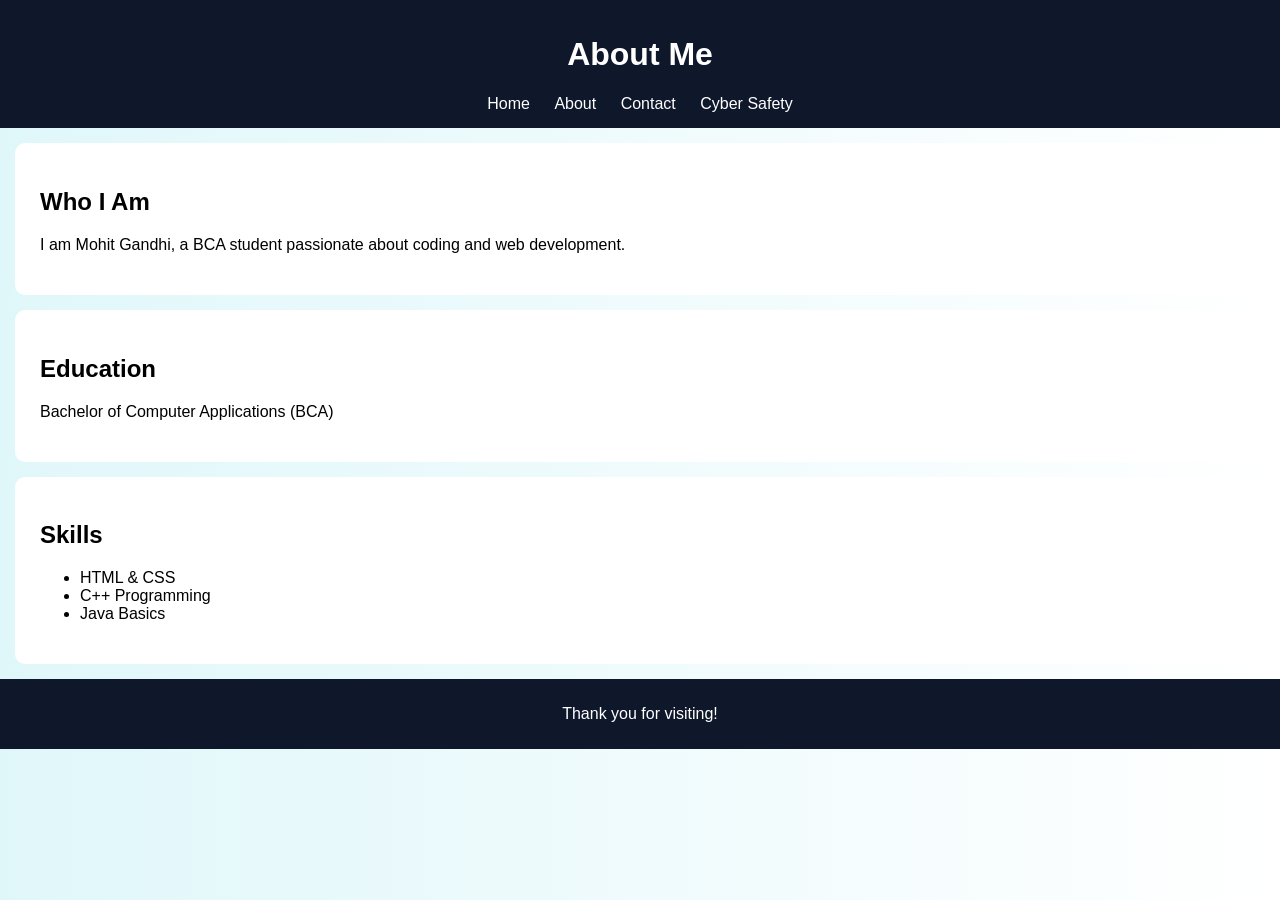
<file: about.html>
<!DOCTYPE html>
<html lang="en">
<head>
    <meta name="viewport" content="width=device-width, initial-scale=1.0">
    <title>About Me</title>
    <link rel="stylesheet" href="style.css">
</head>
<body>

<header>
    <h1>About Me</h1>
    <nav>
        <a href="index.html">Home</a>
        <a href="about.html">About</a>
        <a href="contact.html">Contact</a>
        <a href="cyber.html">Cyber Safety</a>
    </nav>
</header>

<section>
    <h2>Who I Am</h2>
    <p>I am Mohit Gandhi, a BCA student passionate about coding and web development.</p>
</section>

<section>
    <h2>Education</h2>
    <p>Bachelor of Computer Applications (BCA)</p>
</section>

<section>
    <h2>Skills</h2>
    <ul>
        <li>HTML & CSS</li>
        <li>C++ Programming</li>
        <li>Java Basics</li>
    </ul>
</section>

<footer>
    <p>Thank you for visiting!</p>
</footer>

</body>
</html>
</file>
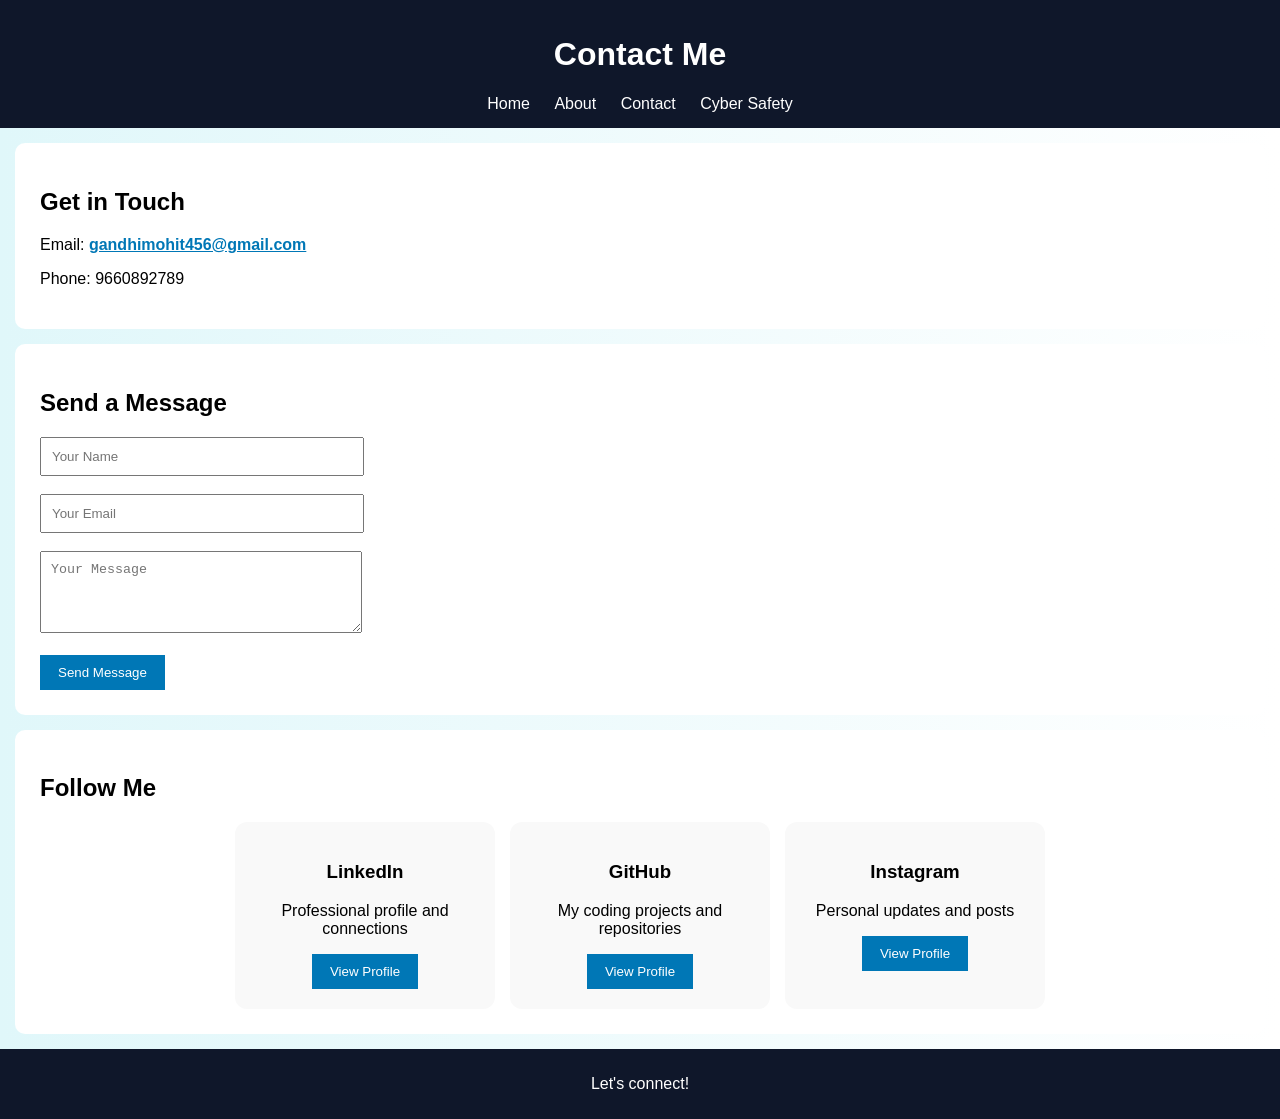
<file: contact.html>
<!DOCTYPE html>
<html lang="en">
<head>
    <meta name="viewport" content="width=device-width, initial-scale=1.0">
    <title>Contact</title>
    <link rel="stylesheet" href="style.css">
</head>
<body>

<header>
    <h1>Contact Me</h1>
    <nav>
        <a href="index.html">Home</a>
        <a href="about.html">About</a>
        <a href="contact.html">Contact</a>
        <a href="cyber.html">Cyber Safety</a>
    </nav>
</header>

<section>
    <h2>Get in Touch</h2>

    <p>Email: 
        <a href="mailto:mohit@email.com?subject=Contact from Portfolio" class="email-link">
            gandhimohit456@gmail.com
        </a>
    </p>

    <p>Phone: 9660892789</p>
</section>

<!-- 🔹 Contact Form -->
<section>
    <h2>Send a Message</h2>

    <form>
        <input type="text" placeholder="Your Name" required><br><br>
        <input type="email" placeholder="Your Email" required><br><br>
        <textarea placeholder="Your Message" rows="4" required></textarea><br><br>
        <button type="submit">Send Message</button>
    </form>

</section>

<!-- 🔹 Social Preview -->
<section>
    <h2>Follow Me</h2>

    <div class="social-preview">

        <div class="card">
            <h3>LinkedIn</h3>
            <p>Professional profile and connections</p>
            <button>View Profile</button>
        </div>

        <div class="card">
            <h3>GitHub</h3>
            <p>My coding projects and repositories</p>
            <button>View Profile</button>
        </div>

        <div class="card">
            <h3>Instagram</h3>
            <p>Personal updates and posts</p>
            <button>View Profile</button>
        </div>

    </div>
</section>

<footer>
    <p>Let's connect!</p>
</footer>

</body>
</html>
</file>
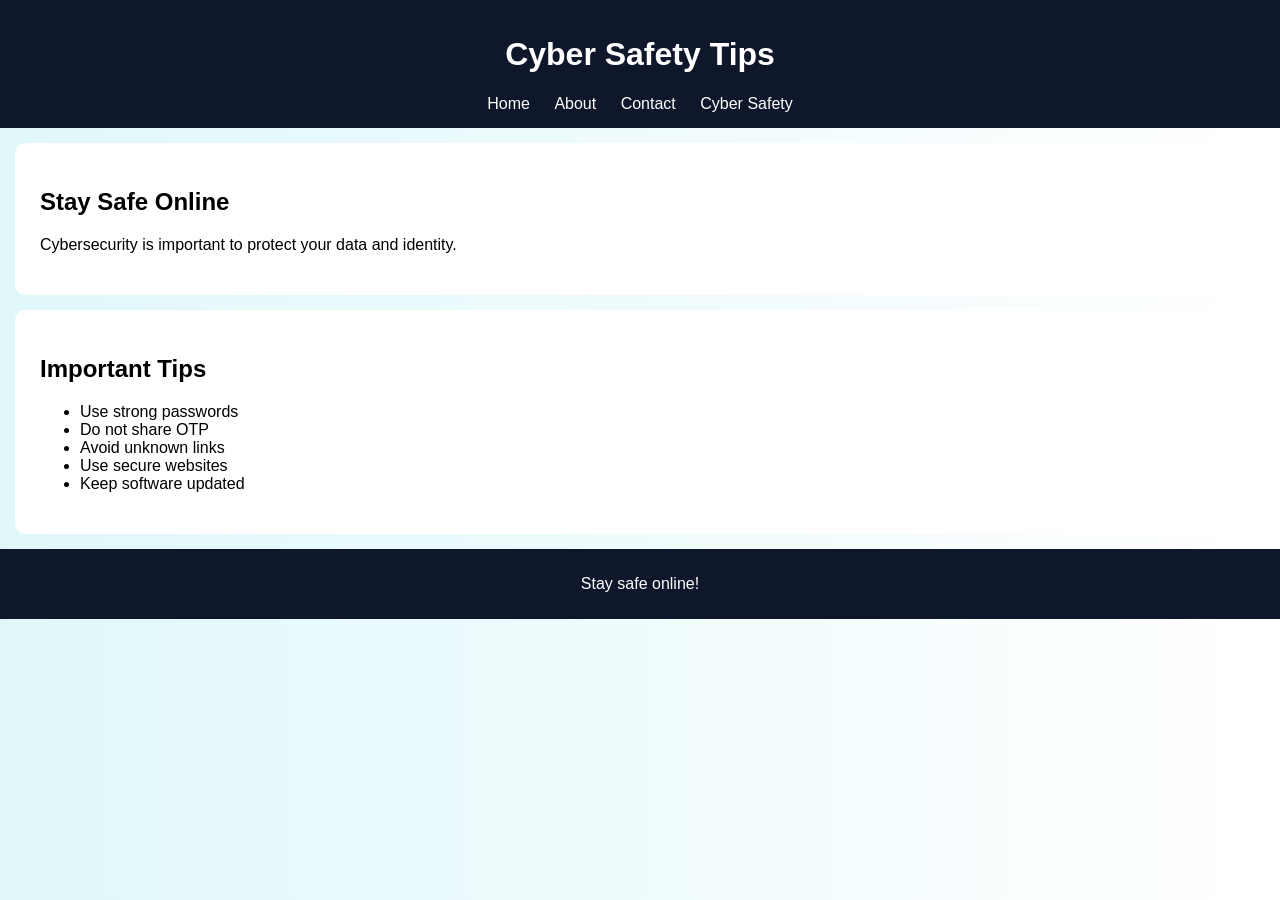
<file: cyber.html>
<!DOCTYPE html>
<html lang="en">
<head>
    <meta name="viewport" content="width=device-width, initial-scale=1.0">
    <title>Cyber Safety</title>
    <link rel="stylesheet" href="style.css">
</head>
<body>

<header>
    <h1>Cyber Safety Tips</h1>
    <nav>
        <a href="index.html">Home</a>
        <a href="about.html">About</a>
        <a href="contact.html">Contact</a>
        <a href="cyber.html">Cyber Safety</a>
    </nav>
</header>

<section>
    <h2>Stay Safe Online</h2>
    <p>Cybersecurity is important to protect your data and identity.</p>
</section>

<section>
    <h2>Important Tips</h2>
    <ul>
        <li>Use strong passwords</li>
        <li>Do not share OTP</li>
        <li>Avoid unknown links</li>
        <li>Use secure websites</li>
        <li>Keep software updated</li>
    </ul>
</section>

<footer>
    <p>Stay safe online!</p>
</footer>

</body>
</html>
</file>
<file: style.css>
body {
    font-family: 'Segoe UI', sans-serif;
    margin: 0;
    background: linear-gradient(to right, #e0f7fa, #ffffff);
}

header {
    background: #0f172a;
    color: white;
    padding: 15px;
    text-align: center;
}

nav a {
    color: white;
    margin: 10px;
    text-decoration: none;
    transition: 0.3s;
}

nav a:hover {
    color: #38bdf8;
}

.hero {
    text-align: center;
    padding: 50px;
    background: linear-gradient(to right, #0077b6, #00b4d8);
    color: white;
}

.hero img {
    width: 160px;
    height: 160px;
    border-radius: 50%;
    border: 4px solid white;
}

section {
    padding: 25px;
    margin: 15px;
    background: white;
    border-radius: 10px;
}

form input, form textarea {
    width: 300px;
    max-width: 90%;
    padding: 10px;
}

button {
    padding: 10px 18px;
    background: #0077b6;
    color: white;
    border: none;
}

button:hover {
    background: #00b4d8;
}

.email-link {
    color: #0077b6;
    font-weight: bold;
}

.email-link:hover {
    text-decoration: underline;
}

.social-preview {
    display: flex;
    flex-wrap: wrap;
    gap: 15px;
    justify-content: center;
}

.card {
    background: #f9f9f9;
    padding: 20px;
    width: 220px;
    text-align: center;
    border-radius: 12px;
}

footer {
    text-align: center;
    background: #0f172a;
    color: white;
    padding: 10px;
}

@media (max-width: 600px) {
    nav a {
        display: block;
    }

    .hero img {
        width: 120px;
        height: 120px;
    }

    .social-preview {
        flex-direction: column;
    }
}
</file>
